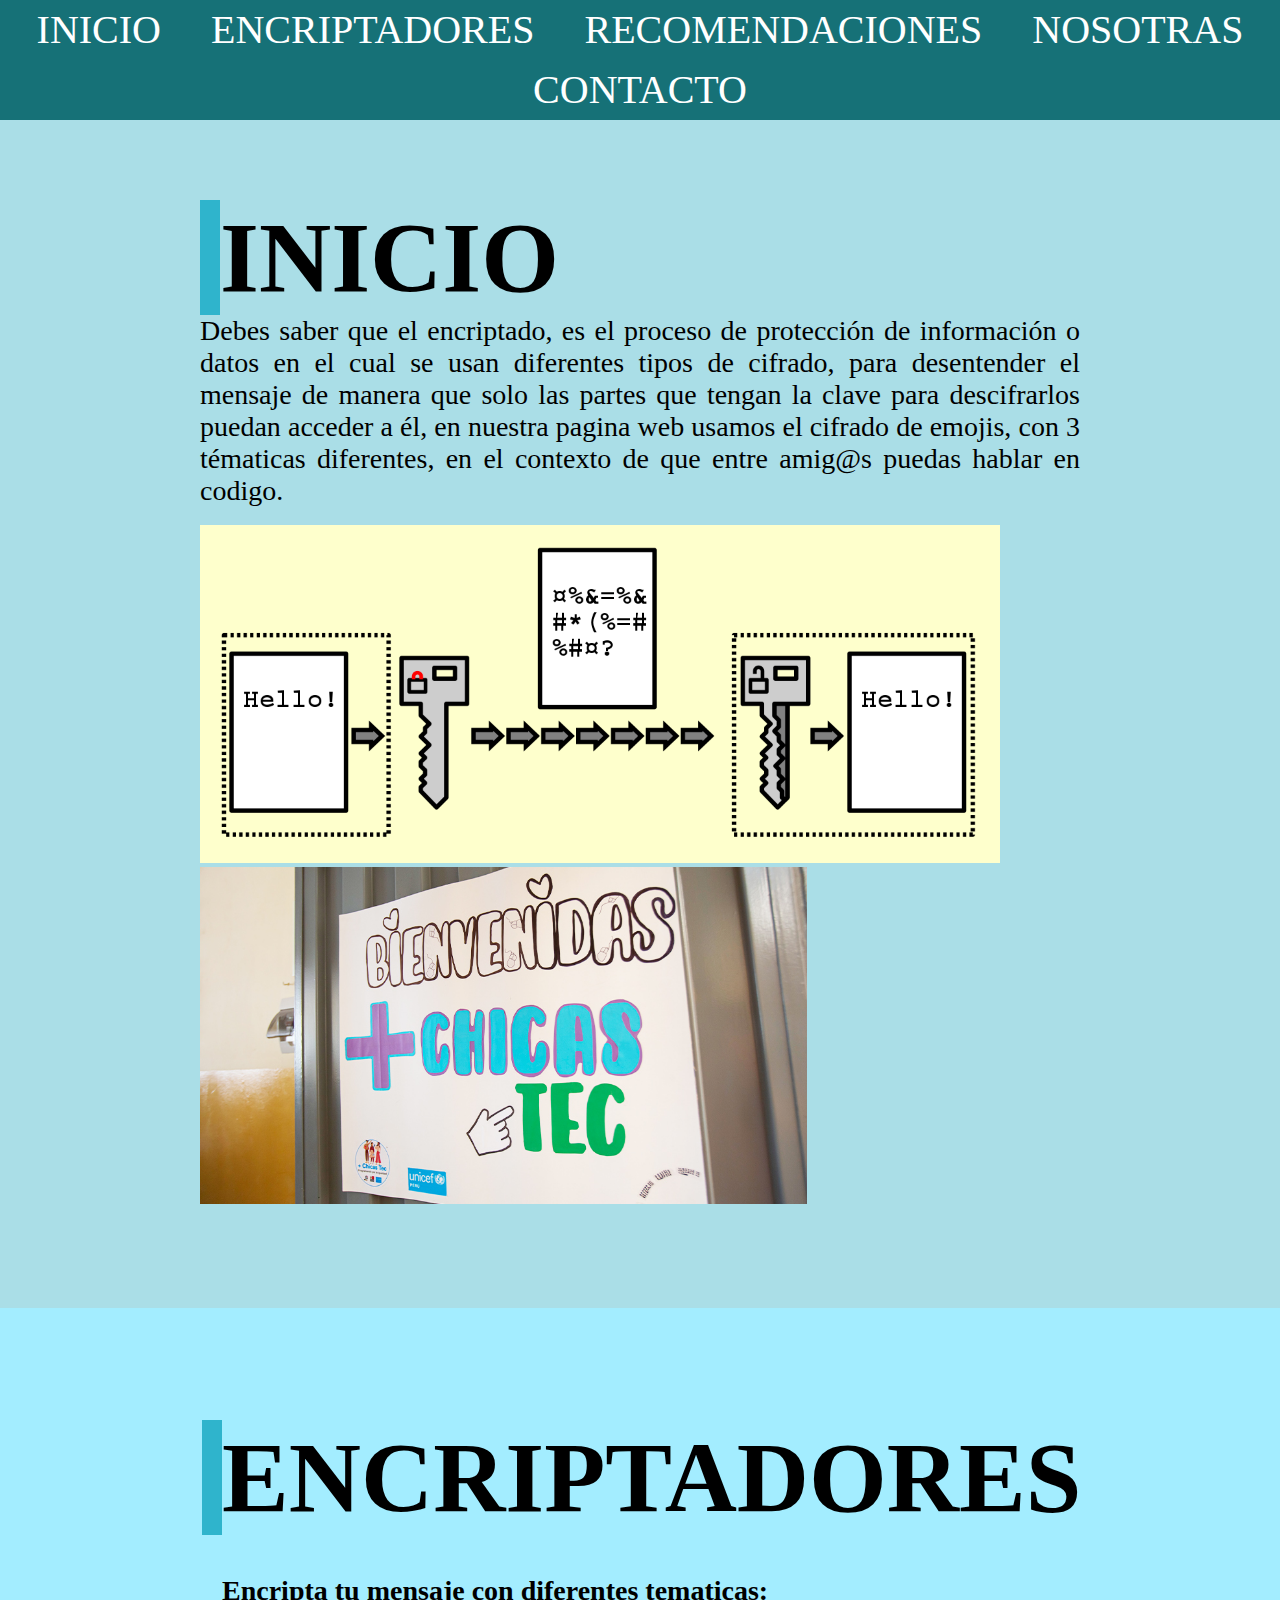
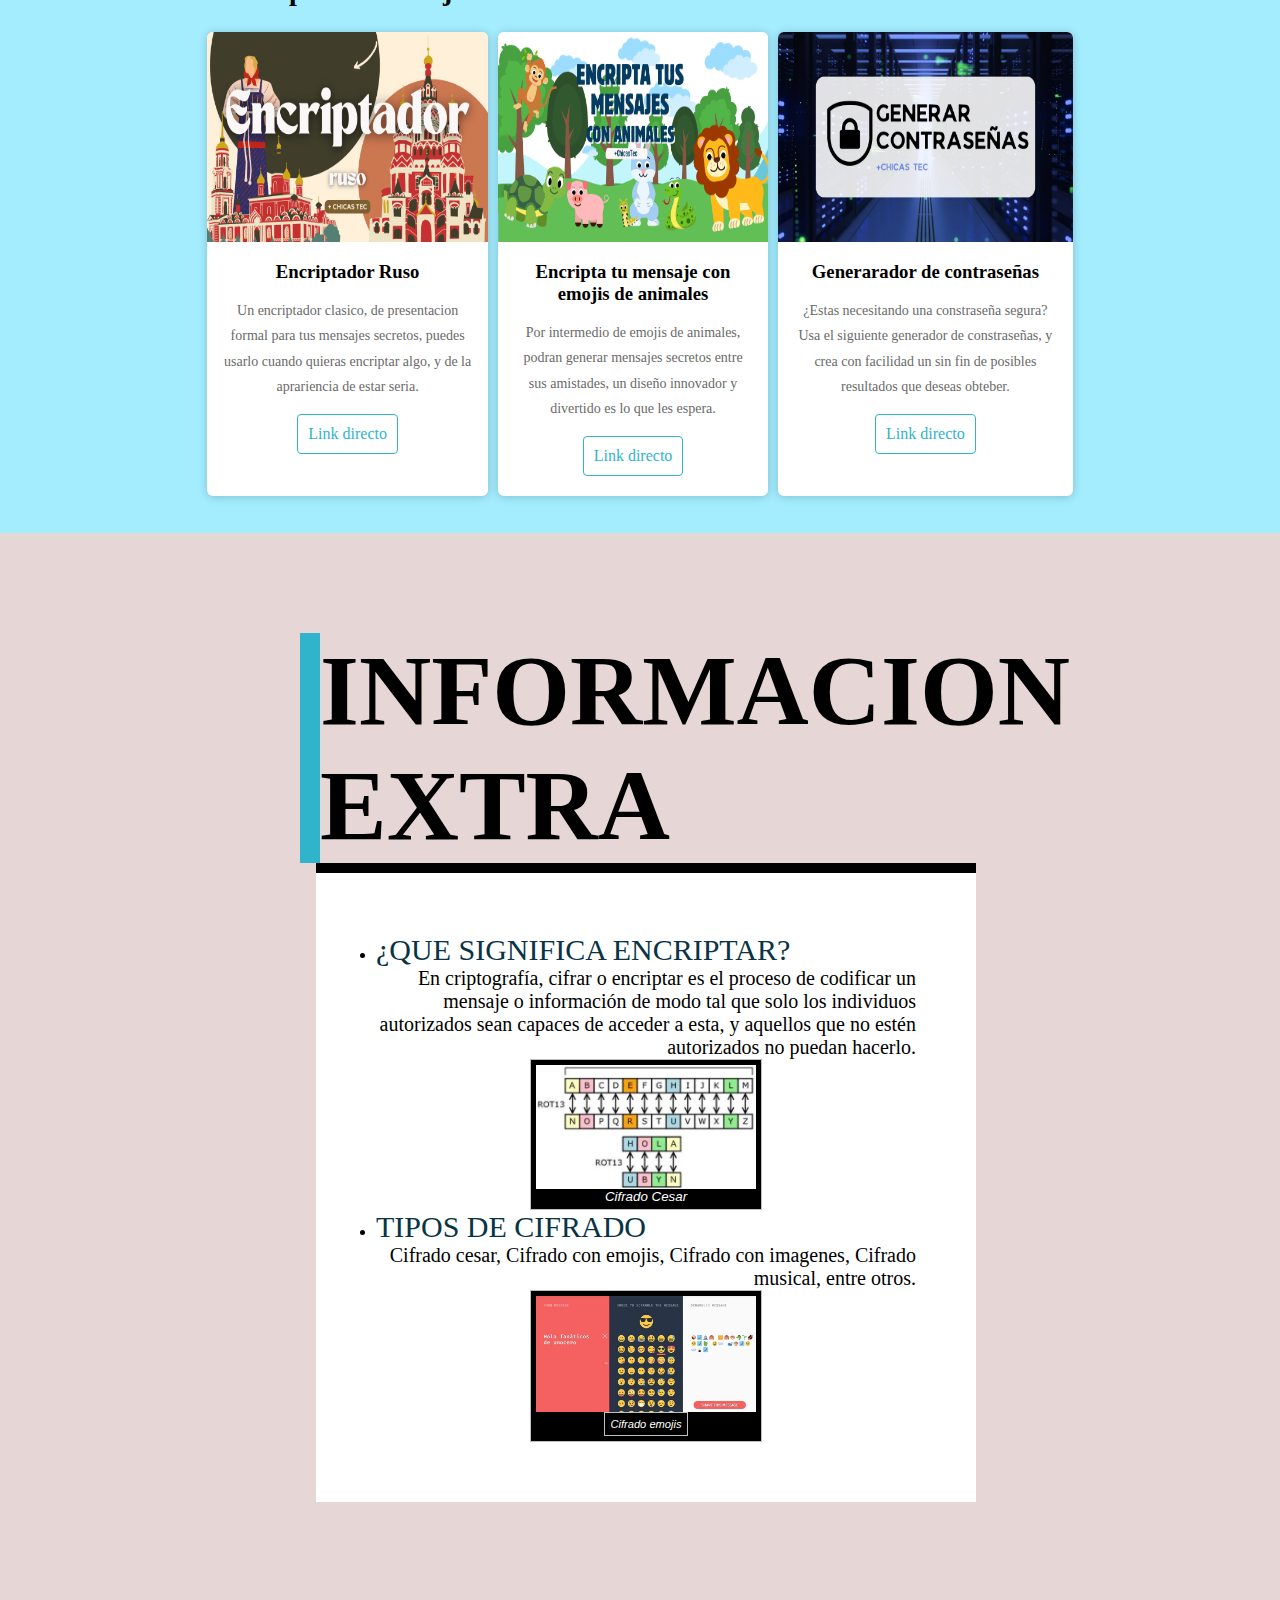
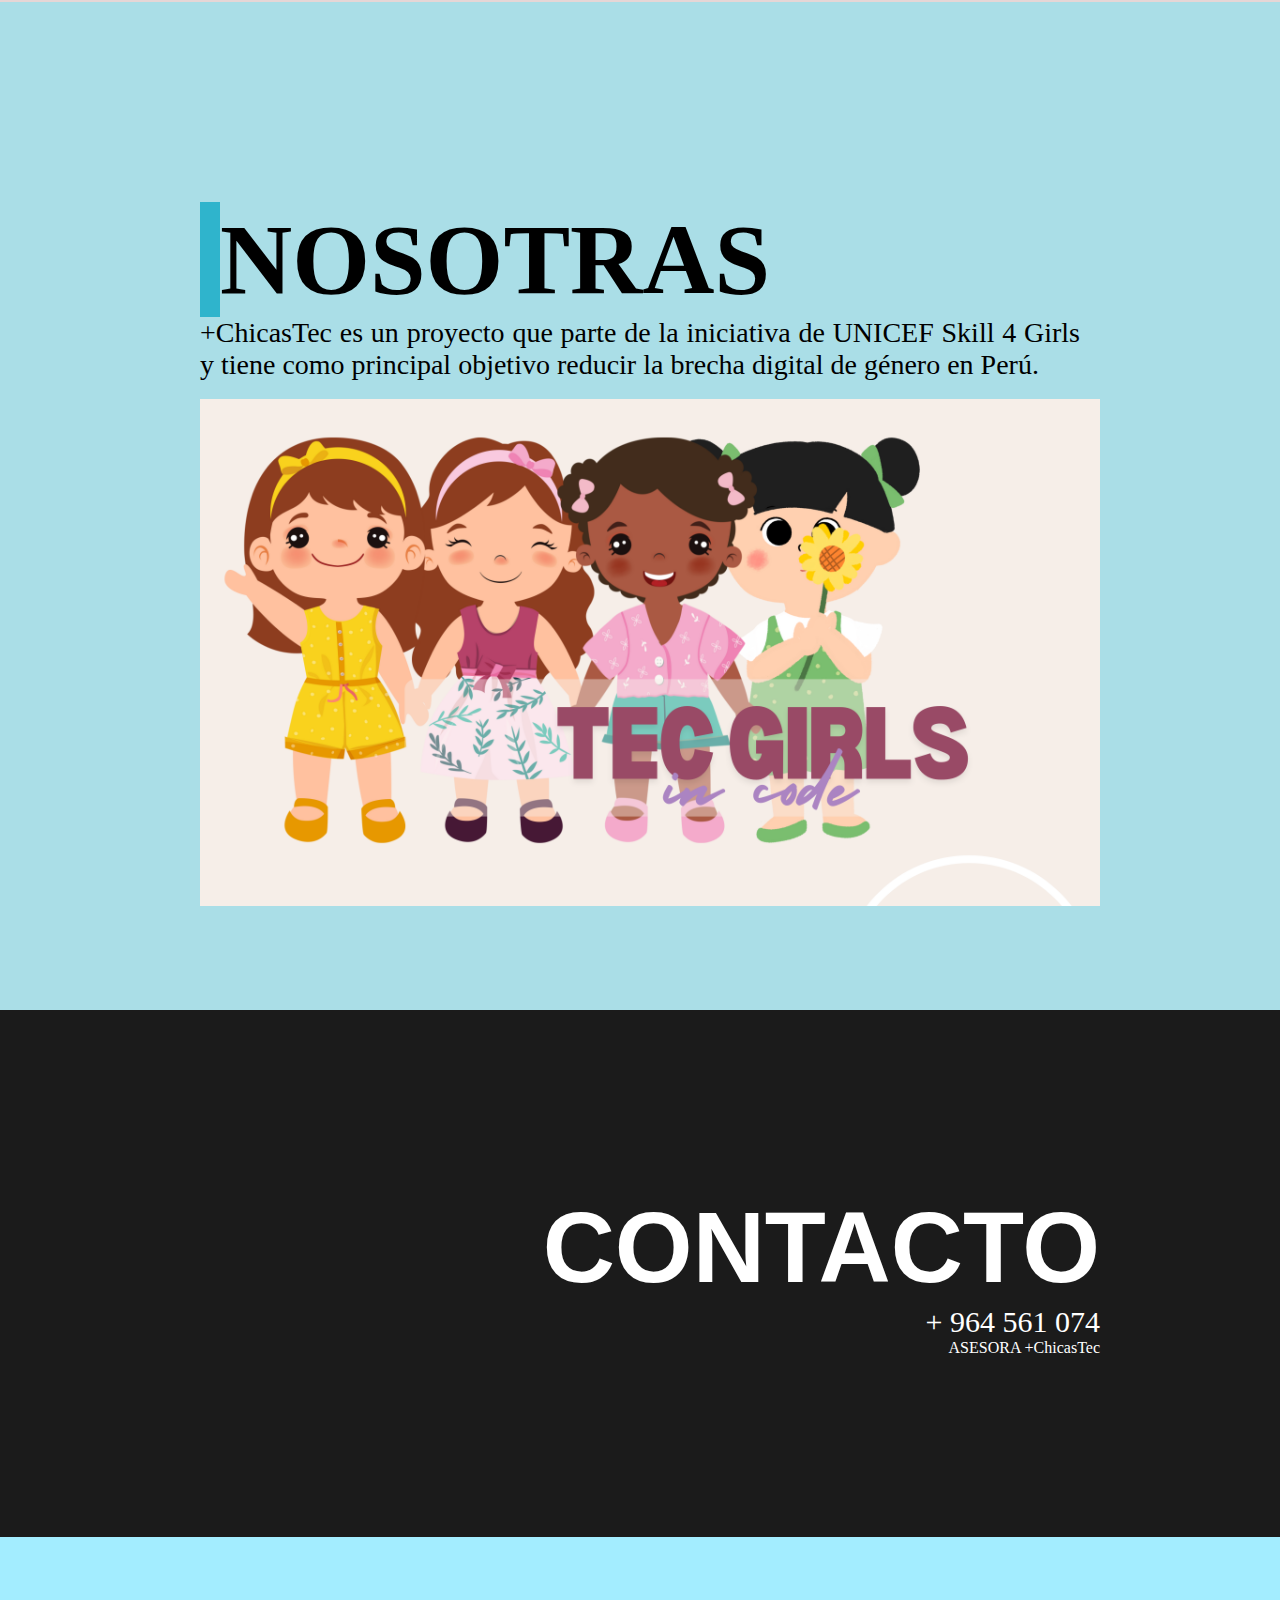
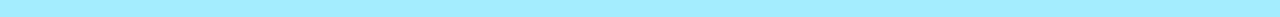
<file: index.html>
<!DOCTYPE html>
<html lang="en">
<head>
    <meta charset="UTF-8">
    <meta name="viewport" content="width=device-width, initial-scale=1.0">
    <title>ENCRIPTADOR</title>
    <link rel="stylesheet" href="assets/css/style.css">
</head>

<body>

    <header class="navegador">
        <div class="nav">
            <nav id="navbar">
                <ul class="barra-navegacion">
                    <li class="item"><a href="#start" class="name">INICIO</a></li>
                    <li class="item"><a href="#encryptor" class="name">ENCRIPTADORES</a></li>  
                    <li class="item"><a href="#challenges" class="name">RECOMENDACIONES</a></li>
                    <li class="item"><a href="#us" class="name">NOSOTRAS</a></li>
                    <li class="item"><a href="#contact" class="name">CONTACTO</a></li>
                </ul>
            </nav>
          </div> 
    </header>
    
    <main>
        <div class="container-inicio" id="start">
            <section class="seccion-inicio">
                <h1 class="titulos" id="start">INICIO</h1>
                <p class="p">Debes saber que el encriptado, es el proceso de protección de información o datos en el cual se usan diferentes tipos de cifrado, para desentender el mensaje de manera que solo las partes que tengan la clave para descifrarlos puedan acceder a él, en nuestra pagina web usamos el cifrado de emojis, con 3 tématicas diferentes, en el contexto de que entre amig@s puedas hablar en codigo.</p>
                <br>
                <picture class="imagenes-inicio">
                    <img src="assets/img/imagen encriptacion.png" alt="imagen encriptado" width="800px" class="right">
                    <img src="assets/img/UNICEF_ESPECIAL_GALERIA-1.jpg" alt="imagen de +ChicasTec" width="607px" class="right">
                </picture>
            </section>
        </div>

        <div class="tarjetas" id="encryptor">
            <div class="enlace-encriptadores">
                <h1 class="titulos" >ENCRIPTADORES</h1>
            <!-- Tarjetas con los enlaces -->
            <div class="title-cards">
                <h2 class="p">Encripta tu mensaje con diferentes tematicas:</h2>
            </div>
            <div class="container-card">

                <div class="card">
                    <figure>
                        <img src="assets/img/ruso.png" class="imagenes-card">
                    </figure>
                    <div class="contenido-card">
                        <h3>Encriptador Ruso</h3>
                        <p>Un encriptador clasico, de presentacion formal para tus mensajes secretos, puedes usarlo cuando quieras encriptar algo, y de la aprariencia de estar seria.</p>
                        <a href="assets/ruso.html">Link directo</a>
                    </div>
                </div>
                
                <div class="card">
                    <figure>
                        <img src="assets/img/animales.png" class="imagenes-card">
                    </figure>
                    <div class="contenido-card">
                        <h3>Encripta tu mensaje con emojis de animales</h3>
                        <p>Por intermedio de emojis de animales, podran generar mensajes secretos entre sus amistades, un diseño innovador y divertido es lo que les espera.</p>
                        <a href="assets/animales.html">Link directo</a>
                    </div>
                </div>

                <div class="card">
                    <figure>
                        <img src="assets/img/contraseña.png" class="imagenes-card">
                    </figure>
                    <div class="contenido-card">
                        <h3>Generarador de contraseñas</h3>
                        <p>¿Estas necesitando una constraseña segura? Usa el siguiente generador de constraseñas, y crea con facilidad un sin fin de posibles resultados que deseas obteber.
                        </p>
                        <a href="assets/generadorContraseñas/contra.html">Link directo</a>
                    </div>
                </div>
            </div>
        </div>

        
        <div class="container-informacionExtra"  id="challenges">
           <div class="abc">
                <h2 class="titulos">INFORMACION EXTRA</h2>
           </div>

            <article class="borde">
                    <ul class="enlaces-informacionExtra">
                        <li><a href="https://www.proofpoint.com/es/threat-reference/encryption" class="lista">¿QUE SIGNIFICA ENCRIPTAR?</a>
                        <p class="parra-Ex">En criptografía, cifrar o encriptar es el proceso de codificar un mensaje o información de modo tal que solo los individuos autorizados sean capaces de acceder a esta, y aquellos que no estén autorizados no puedan hacerlo.</p>
                        <figure class="imagenes-informacionExtra">
                            <img src="assets/img/cifrado_cesar--478x270.webp" alt="imagen encriptado cesar" width="660px" class="imgW">
                            <figcaption class="figcaption-imagenesIE">Cifrado Cesar</figcaption>
                        </figure>
                        
                        <li><a href="https://www.proofpoint.com/es/threat-reference/encryption" class="lista">TIPOS DE CIFRADO</a>
                        <p class="parra-Ex">Cifrado cesar, Cifrado con emojis, Cifrado con imagenes, Cifrado musical, entre otros.</p>
                        <figure class="imagenes-informacionExtra">
                            <img src="assets/img/codemoji.webp" alt="" width="700px" class="imgW">
                            <figcaption class="imagenes-informacionExtra">Cifrado emojis</figcaption>
                        </figure>
                    </ul>   
            </article>
        </div>

        <div class="container-inicio" id="us">
            <section class="seccion-inicio">
                <h1 class="titulos" >NOSOTRAS</h1>
                <p class="p">+ChicasTec es un proyecto que parte de la iniciativa de UNICEF Skill 4 Girls y tiene como principal objetivo reducir la brecha digital de género en Perú.</p>
                <br>
                <picture class="imagenes-inicio">
                    <img src="assets/img/Presentación Propuesta de Marketing Estrategia de Negocio Minimalista Morado.png" alt="imagen animada del grupo" width="900px" class="right">
                </picture>
            </section>
        </div>

        <div class="container-CONTACTO" id="contact">
            <section>
                <h1 class="titulo-contacto">CONTACTO</h1>
                <p class="contacto">+ 964 561 074</p>
                <p>ASESORA +ChicasTec</p>
            </section>
        </div>

        <script src="assets/js/scriptIndex.js"></script>
</body>
</html>
</file>
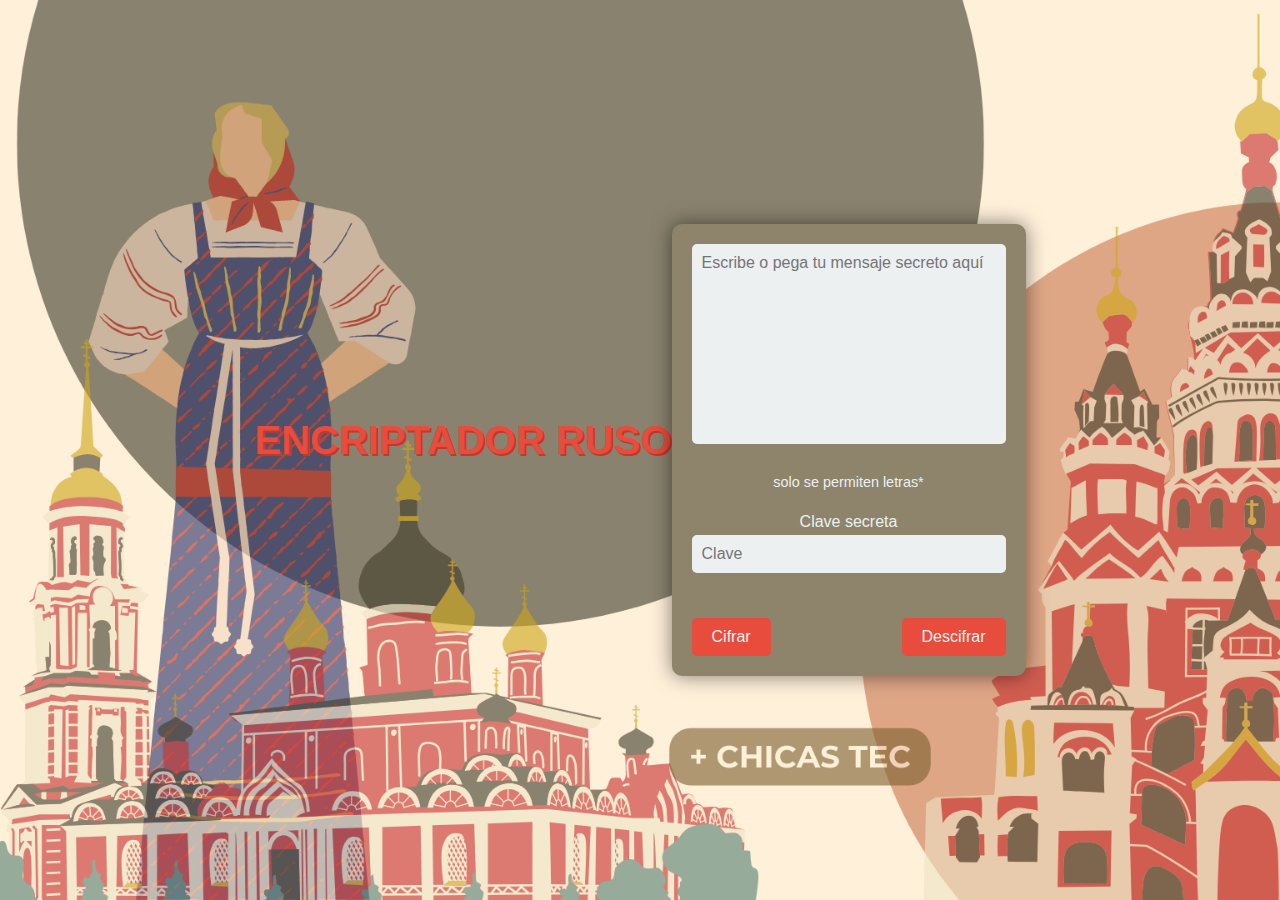
<file: assets/ruso.html>
<!DOCTYPE html>
<html>

<head>
  <meta charset="utf-8">
  <meta name="viewport" content="width=device-width, initial-scale=1, maximum-scale=1">
  <meta http-equiv="X-UA-Compatible" content="IE=edge">
  <title>Mensajes Codificados</title>
  <link rel="stylesheet" href="css/ruso.css" />
</head>

<body>
  <header>
    <h1>ENCRIPTADOR RUSO</h1>
  </header>
  <main>
    <section class="container">
      <div id="mensajeSecreto">
        <label for="mensajeSecreto"></label>
        <textarea id="textoSecreto" name="textoSecreto" cols="30" rows="10" maxlength="280"
          placeholder="Escribe o pega tu mensaje secreto aquí"></textarea>
            <div class="contenido">
                <p id="counter"> solo se permiten letras*</p>
                <form>
                  <label for="claveSecreta">Clave secreta</label>
                  <input id="claveSecreta" type="number" min="-100" max="100" placeholder="Clave" name="claveSecreta" step="1"><br>
                  <br>
                </form>
                
                <div class="grupoBotones">
                    <button id="botonCifrar" name="botonCifrar" type="button">
                      <i class="fas fa-lock"></i> Cifrar
                    </button>

                    <button id="botonDescifrar" name="botonDescifrar" type="button">
                      <i class="fas fa-lock-open"></i> Descifrar
                    </button>
                  </div>
            </div>
      </div>
    </section>
    <section class="contenedorModal cerrado">
      <div id="resultadoMensaje" class="modal oculto">
        <p id="cerrar"><i class="fas fa-times"></i></p>
        <label for="resultadoMensaje" id="etiquetaResultado"></label>
        <textarea id="textoResultado" name="textoResultado" readonly></textarea>
        <button id="botonCopiar" name="botonCopiar" type="button">
          <i class="fas fa-copy"></i> Copiar
        </button>
      </div>
    </section>
  </main>
  <script src="js/indexruso.js" type="module"></script>
  <script src="js/ruso.js" type="module"></script>
</body>

</html>
</file>
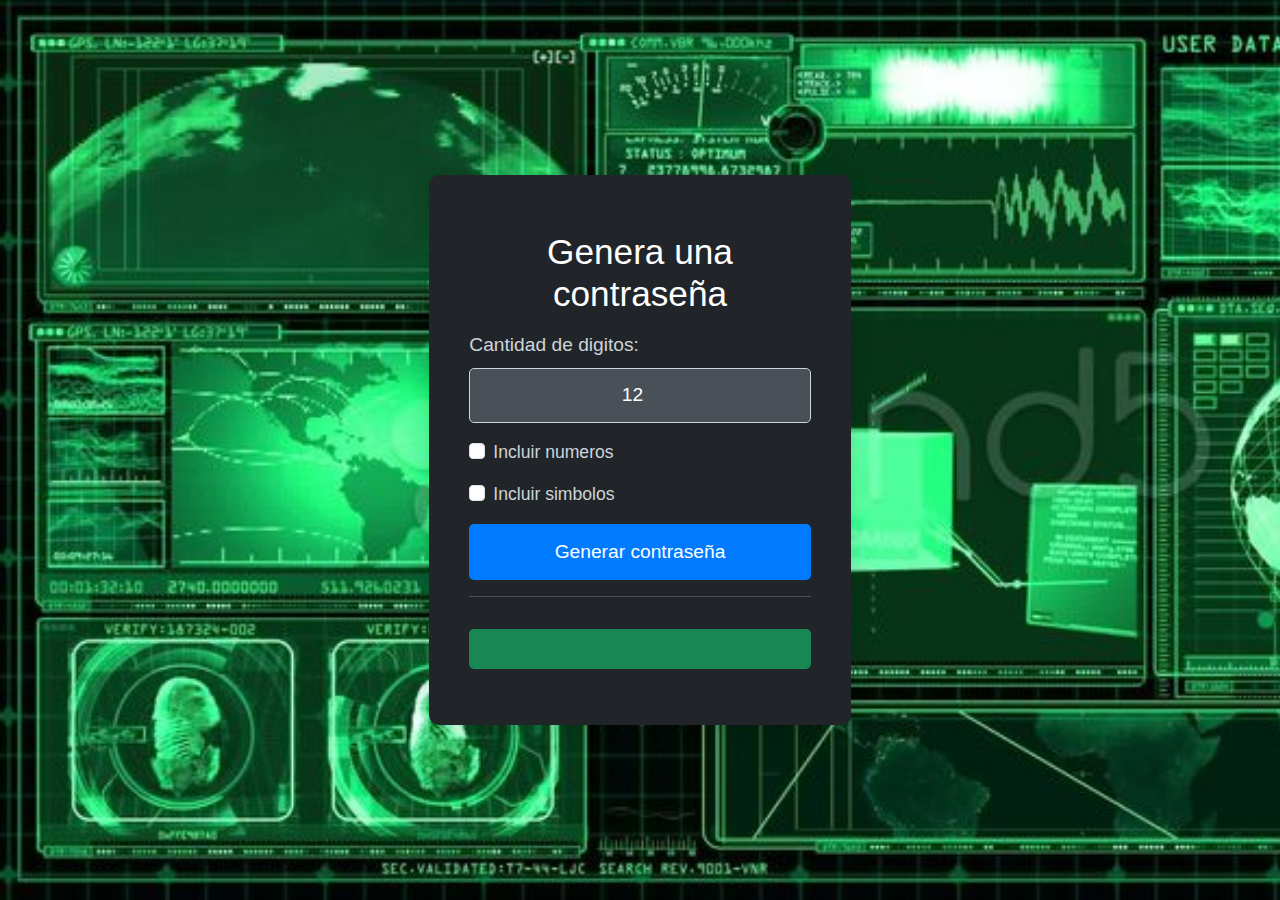
<file: assets/generadorContraseñas/contra.html>
<!DOCTYPE html>
<html lang="en">
<head>
    <meta charset="UTF-8">
    <meta name="viewport" content="width=device-width, initial-scale=1.0">
    <title>Document</title>
    <link href="https://cdn.jsdelivr.net/npm/bootstrap@5.3.3/dist/css/bootstrap.min.css" rel="stylesheet" integrity="sha384-QWTKZyjpPEjISv5WaRU9OFeRpok6YctnYmDr5pNlyT2bRjXh0JMhjY6hW+ALEwIH" crossorigin="anonymous">
    <link rel="stylesheet" href="style.css">
</head>
<body>
    <div class="contenedor">
        <div class="row justify-content-md-center">
            <div class="col-md-4 bg-dark text-light">
                <div class="my-3">
                    <h3 class="text-center">Genera una contraseña</h3>
                </div>
                <div class="mb-3">
                    <label for="inputLength" class="form-label">Cantidad de digitos:</label>
                    <input type="number" id="inputLength" class="form-control text-center" min="1" max="30" value="12" />
                </div>
                <div class="form-check my-3">
                    <input type="checkbox" id="checkbox1" class="form-check-input" />
                    <label class="form-check-label" for="checkbox1">Incluir numeros</label>
                </div>
                <div class="form-check my-3">
                    <input type="checkbox" id="checkbox2" class="form-check-input" />
                    <label class="form-check-label" for="checkbox2">Incluir simbolos</label>
                </div>
                <div class="d-grid gap-2 my-3">
                    <button class="btn btn-primary" id="btnGenerate">Generar contraseña</button>
                </div>
                <hr />
                <div class="d-grid gap-2 py-3">
                    <span id="generatedPassword" class="badge bg-success"></span>
                </div>
            </div>
        </div>
    </div>
    <script src="script.js"></script>
</body>
</html>
</file>
<file: assets/css/style.css>
*{
    margin: 0;
    padding: 0;
}
body{
    background-color: #a3edff;
}

.nav{
    text-align: center;
    font-size: 40px;
    position: fixed;
    left: 0;
    top: 0;
    width: 100%;
    z-index: 100;
}
.barra-navegacion{
    list-style: none;
    margin: 0%;
    padding: 0%;
    background-color: #167177;
    line-height: 20px;
}
.item{
    display: inline-block;
    padding: 0 20px;
    padding: 20px;
}
.name{
    text-decoration: none;
    display: block;
    color: white;
}
.name:hover{
    color: #b0dbff;
    font-style:oblique;
    border-left: 5px solid #ffffff;
}

.titulos{
    font-size: 100px;
    font-family: 'Kreon';
    border-left: 20px solid#2fb4cc;
}
.p{
    font-size: 28px;
    font-family:Georgia, 'Times New Roman', Times, serif;
}

.container-inicio{
    width: 100% auto;
    background-color: #aadee7;
    padding-top: 200px;
    padding-bottom: 100px;
    text-align: justify;
    margin: 0 auto;
}
.seccion-inicio{
    padding: 0 200px;
}

.imagenes-informacionExtra {
    border: thin #c0c0c0 solid;
    display: flex;
    flex-flow: column;
    padding: 5px;
    max-width: 220px;
    margin: auto;
    background-color: #000000;
    color: #fff;
    font: italic smaller sans-serif;
    text-align: center;
}

.imgW {
    max-width: 220px;
    max-height: 150px;
}

.tarjetas{
    background-color: #a3edff;
    padding-top:80px ;
    padding-bottom: 80px;
}
.enlace-encriptadores{
    margin: 30px 200px  30px 200px;
    padding: 2px;
}
.container-card{
    width: 100%;
    display: flex;
    max-width: 1080px;
    margin: auto; 
}
.title-cards{
    width: 100%;
    max-width: 1080px;
    margin: auto;
    padding:20px;
    margin-top: 20px;
    text-align: justify;
    color: #000000;
}
.card{
    margin: 5px;
    border-radius: 6px;
    overflow: hidden;
    background:#fff;
    box-shadow: 0px 1px 10px #00000033;
    transition: all 400ms ease-out;
    cursor: default;
}
.card:hover{
    box-shadow: 5px 5px 20px #00000066;
    transform: translateY(-3%);
}
.card img{
    width: 100%;
    height: 210px;
}
.card .contenido-card{
    padding: 15px;
    text-align: center;
}
.card .contenido-card h3{
    margin-bottom: 15px;
    color: #000000;
}
.card .contenido-card p{
    line-height: 1.8;
    color: #6a6a6a;
    font-size: 14px;
    margin-bottom: 5px;
}
.card .contenido-card a{
    display: inline-block;
    padding: 10px;
    margin-top: 10px;
    text-decoration: none;
    color: #2fb4cc;
    border: 1px solid #2fb4cc;
    border-radius: 4px;
    transition: all 400ms ease;
    margin-bottom: 5px;
}
.card .contenido-card a:hover{
    background: #2fb4cc;
    color: #fff;
}


.abc{
    margin: 0 200px;
}
.container-informacionExtra{
    background-color: #e6d6d6;
    padding:100px;
}
.borde{
    background-color: #ffffff;
    border-top:10px solid #000000;
    width: 50%; 
    margin-left: 20%;
    padding:  60px;
}
.parra-Ex{
    font-size: 20px;
    text-align: end;
}
.lista{
    text-decoration: none;
    color: #083446;
    font-size: 30px;
}
.lista:hover{
    color: white;
    background-color: #eebcbc;
    padding: 0 40px 2px 2px;
    border-left: 6px solid black;
}

.container-CONTACTO{
    background-color: #1b1b1b;
    color: white;
    width: 100% auto;
    max-width: 100%;
    padding: 20vh;
    text-align: end;
}
.titulo-contacto{
    font-size: 100px;
    font-family: 'Franklin Gothic Medium', 'Arial Narrow', Arial, sans-serif;

}
.contacto{
    font-size: 30px;
}
</file>
<file: assets/css/ruso.css>
* {
    margin: 0;
    padding: 0;
    box-sizing: border-box;
    font-family: 'Arial', sans-serif;
  }
  
  body {
    background-image: url(../img/fondoruso.png);
    background-repeat: no-repeat;
    background-size: cover;
    background-attachment: fixed;
    background-color: #8d846b ;
    color: #ecf0f1;
    font-family: 'Arial', sans-serif;
    line-height: 1.6;
    display: flex;
    justify-content: center;
    align-items: center;
    min-height: 100vh;
    margin: 0;
  }
  
  header {
    text-align: center;
    margin-bottom: 20px;
  }
  
  h1 {
    font-size: 2.5rem;
    color: #e74c3c;
    text-shadow: 2px 2px #c0392b;
  }
  
  .container {
    background-color: #8d846b;
    padding: 20px;
    border-radius: 10px;
    box-shadow: 0 0 20px rgba(0, 0, 0, 0.5);
    width: 100%;
    max-width: 500px;
    text-align: center;
  }
  
  textarea {
    width: 100%;
    padding: 10px;
    border: none;
    border-radius: 5px;
    font-size: 1rem;
    margin-bottom: 20px;
    background-color: #ecf0f1;
    color: #2c3e50;
    resize: none;
  }
  
  .contenido p {
    font-size: 0.9rem;
    margin-bottom: 15px;
  }
  
  form {
    margin-bottom: 20px;
  }
  
  input[type="number"] {
    width: 100%;
    padding: 10px;
    border: none;
    border-radius: 5px;
    font-size: 1rem;
    background-color: #ecf0f1;
    color: #2c3e50;
  }
  
  .grupoBotones {
    display: flex;
    justify-content: space-between;
  }
  
  button {
    background-color: #e74c3c;
    color: #ecf0f1;
    border: none;
    padding: 10px 20px;
    border-radius: 5px;
    font-size: 1rem;
    cursor: pointer;
    transition: background-color 0.3s;
  }
  
  button:hover {
    background-color: #c0392b;
  }
  
  .contenedorModal {
    display: flex;
    justify-content: center;
    align-items: center;
    position: fixed;
    top: 0;
    left: 0;
    width: 100%;
    height: 100%;
    background-color: rgba(0, 0, 0, 0.7);
  }
  
  .modal {
    background-color: #34495e;
    padding: 20px;
    border-radius: 10px;
    text-align: center;
    max-width: 400px;
    width: 90%;
  }
  
  #cerrar {
    float: right;
    cursor: pointer;
    font-size: 1.2rem;
  }
  
  #textoResultado {
    width: 100%;
    padding: 10px;
    margin: 10px 0;
    border: none;
    border-radius: 5px;
    font-size: 1rem;
    background-color: #ecf0f1;
    color: #2c3e50;
    resize: none;
  }
  
  #botonCopiar {
    background-color: #3498db;
    color: #ecf0f1;
  }
  
  #botonCopiar:hover {
    background-color: #2980b9;
  }
  
  .oculto {
    display: none;
  }
  
  .cerrado {
    display: none;
  }
  
  .abierto {
    display: flex;
  }
</file>
<file: assets/generadorContraseñas/style.css>
* {
    margin: 0;
    padding: 0;
    box-sizing: border-box;
}

body {
    background-image: url(../img/matrix.jpg);
    background-repeat: no-repeat;
    background-size: cover;
    background-attachment: fixed;
    background-color: #f8f9fa; 
    color: #343a40; 
    font-family: 'Arial', sans-serif;
    display: flex;
    justify-content: center;
    align-items: center;
    min-height: 100vh;
    margin: 0;
}

.contenedor {
    padding: 20px;
    width: 100%;
    max-width: 1800px; 
    margin: 0 auto; 
    
}

.col-md-4 {
    padding: 40px;
    border-radius: 10px;
    box-shadow: 0 0 20px rgba(0, 0, 0, 0.1);
    background-color: #343a40; 
}


h3 {
    font-size: 2.2rem; 
    color: #ffffff;
}


.form-label {
    font-size: 1.2rem; 
    color: #ced4da;
}

input[type="number"] {
    background-color: #495057;
    color: #ffffff;
    border: 1px solid #ced4da;
    border-radius: 5px;
    padding: 12px; 
    font-size: 1.2rem; 
}


.form-check-label {
    font-size: 1.1rem; 
    color: #ced4da;
}


#btnGenerate {
    background-color: #007bff;
    border: none;
    color: #ffffff;
    padding: 14px; 
    font-size: 1.2rem; 
    border-radius: 5px;
    transition: background-color 0.3s ease;
}

#btnGenerate:hover {
    background-color: #0056b3;
}


#generatedPassword {
    font-size: 1.5rem; 
    background-color: #28a745;
    padding: 20px; 
    border-radius: 5px;
    word-wrap: break-word;
    display: block;
    text-align: center;
    color: #ffffff;
}

.d-grid {
    text-align: center;
}

hr {
    border-top: 1px solid #ced4da;
}
.badge{
    font-size: 50px;
}
</file>
